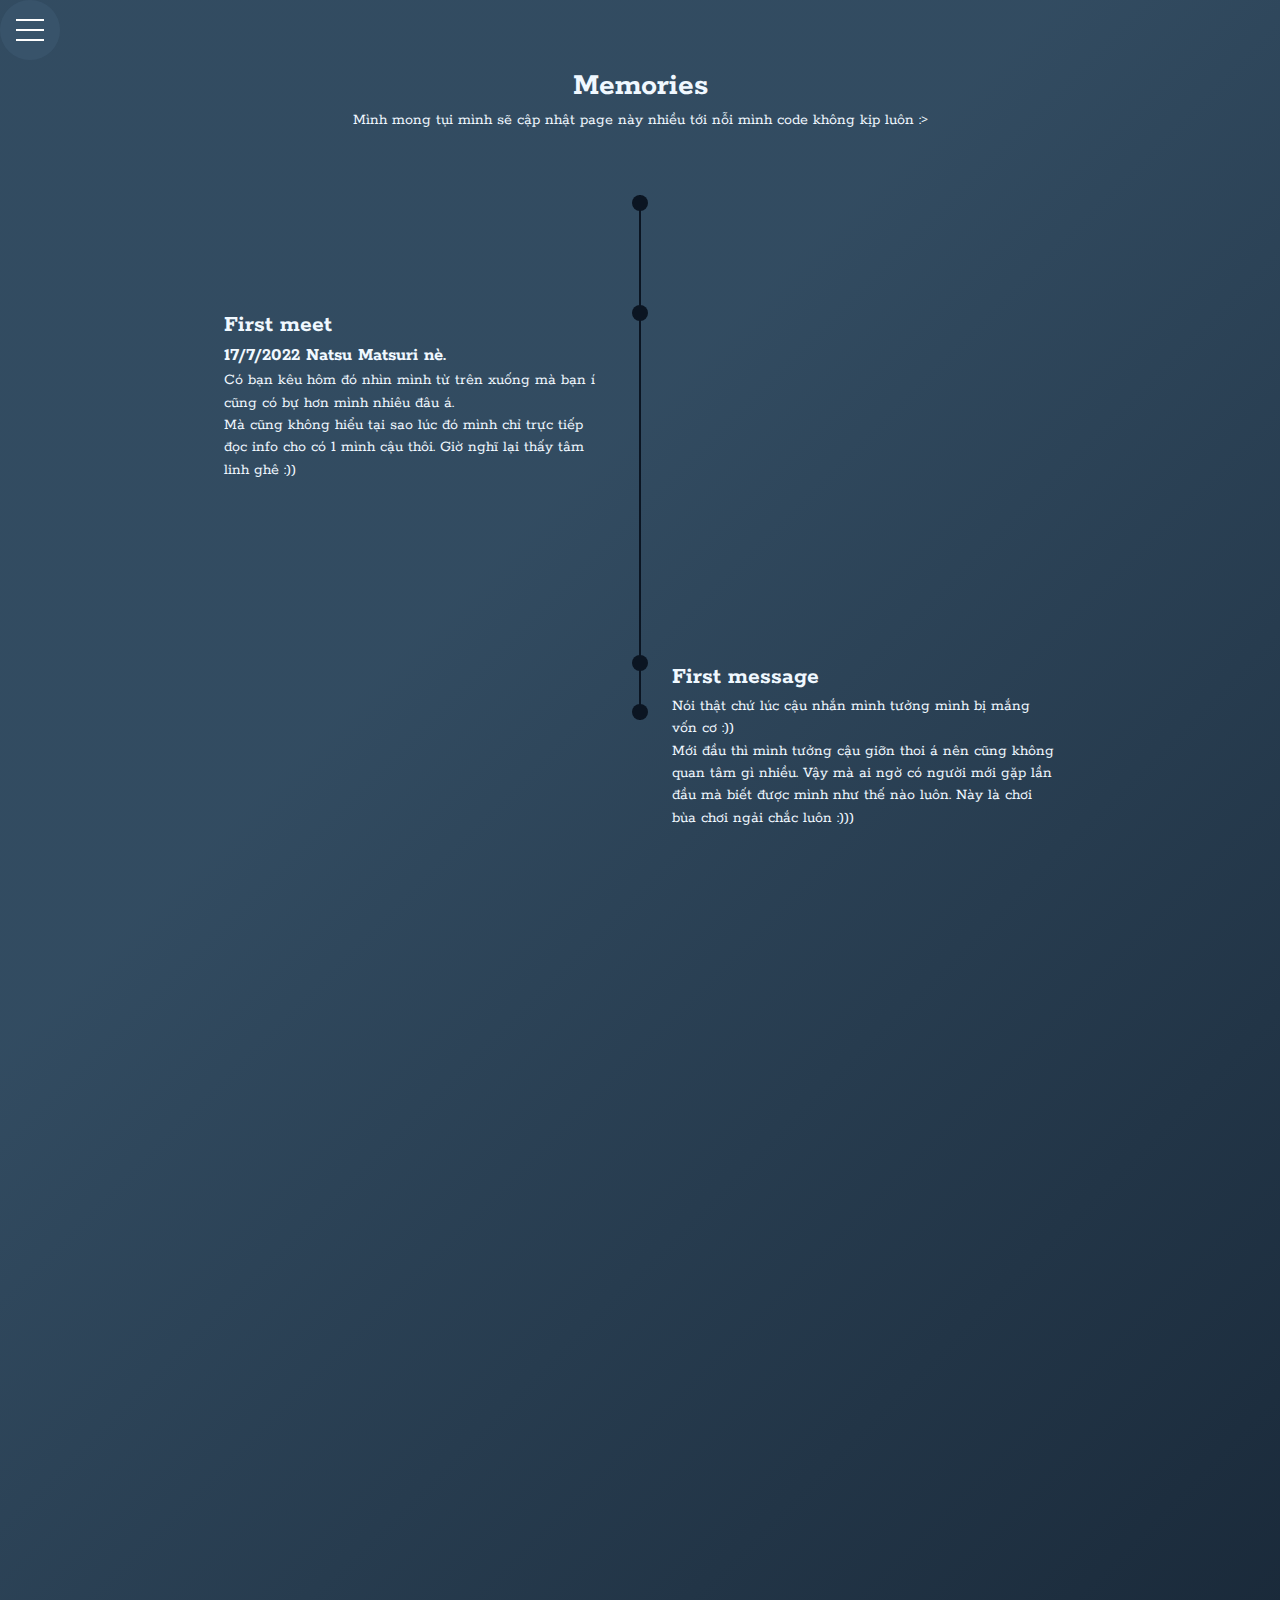
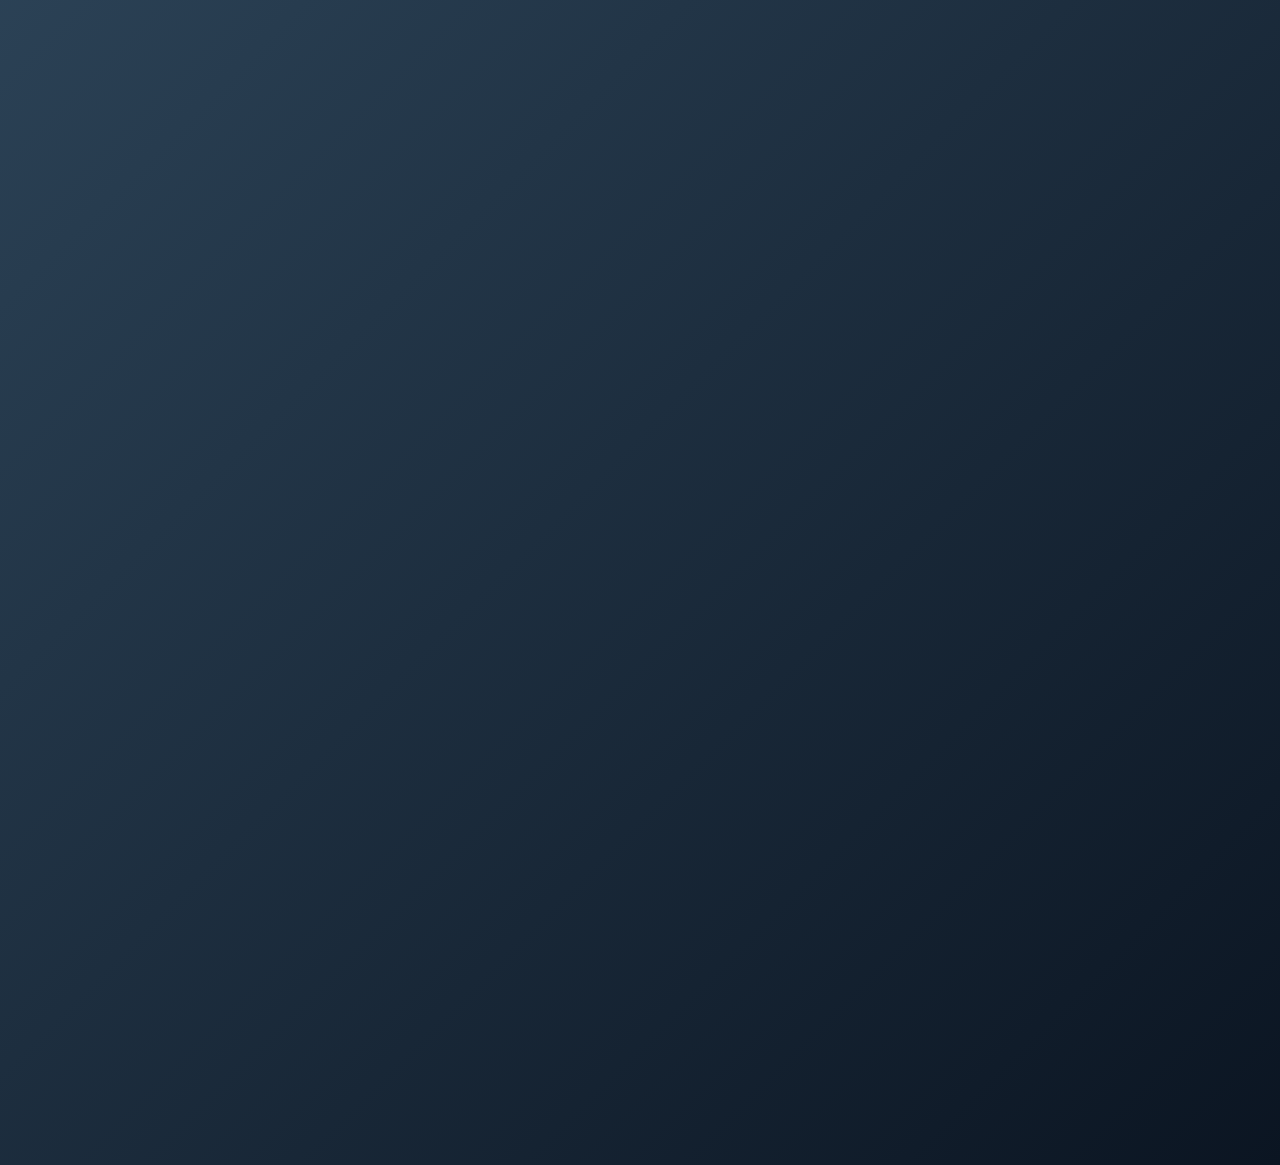
<file: memory.html>
<!DOCTYPE html>
<html lang="en">
<head>
    <meta charset="UTF-8">
    <meta http-equiv="X-UA-Compatible" content="IE=edge">
    <meta name="viewport" content="width=device-width, initial-scale=1.0">
    <!-- google font -->
    <link rel="preconnect" href="https://fonts.googleapis.com">
    <link rel="preconnect" href="https://fonts.gstatic.com" crossorigin>
    <link href="https://fonts.googleapis.com/css2?family=Pacifico&family=Rokkitt&display=swap" rel="stylesheet">
    <!-- css -->
    <link rel="stylesheet" href="./css/memory.css">
    <title>Memories</title>
</head>
<body>

    <div class="container">
        <div class="top-section">
            <h1>Memories</h1>
            <p>
                Mình mong tụi mình sẽ cập nhật page này nhiều tới nỗi mình code không kịp luôn :>
            </p>
        </div>

        <div class="timeline">
            <div class="line"></div>
            <div class="section-m">
                <div class="bead"></div>
                <div class="content">
                    <h2>First meet</h2>
                    <h3>17/7/2022 Natsu Matsuri nè.</h3>
                    <p>Có bạn kêu hôm đó nhìn mình từ trên xuống mà bạn í cũng có bự hơn mình nhiêu đâu á. <br>
                        Mà cũng không hiểu tại sao lúc đó mình chỉ trực tiếp đọc info cho có 1 mình cậu thôi.
                        Giờ nghĩ lại thấy tâm linh ghê :))
                    </p>
                </div>
            </div>

            <div class="section-m">
                <div class="bead"></div>
                <div class="content">
                    <h2>First message</h2>
                    <p>Nói thật chứ lúc cậu nhắn mình tưởng mình bị mắng vốn cơ :)) <br>
                        Mới đầu thì mình tưởng cậu giỡn thoi á nên cũng không quan tâm gì nhiều. 
                        Vậy mà ai ngờ có người mới gặp lần đầu mà biết được mình như thế nào luôn.
                        Này là chơi bùa chơi ngải chắc luôn :)))
                    </p>
                </div>
            </div>

            <div class="section-m">
                <div class="bead"></div>
                <div class="content">
                    <h2>First photo together</h2>
                    <img src="./img/f_m.jpg" alt="Aeon Tân Phú 2/10/22">
                    <p>Lúc này mình ngại quá nên có lúc cũng hông dám nhìn thẳng cậu nữa cơ :></p>
                </div>
            </div>

            <div class="section-m">
                <div class="bead"></div>
                <div class="content">
                    <h2>Confess_Demo :))</h2>
                    <h3>9/10/22</h3>
                    <p>Mình định là sẽ nói cậu hôm gặp mặt luôn hoặc là tối hôm đó về nhắn cậu. <br> 
                        Đúng như cậu đoán á mình thì thích lâu dài nên nếu mà yêu xa thì mình cũng hơi ngại. 
                        Mà tại vì hợp quá nếu bỏ lỡ thì tiếc nên mình quyết định nói luôn. <br>
                        Nhưng tại mình cũng hông biết nói sao nên nói là "thử" đó ạ chứ thật ra muốn quen thật ~.~
                    </u></p>
                </div>
            </div>

            <div class="section-m">
                <div class="bead"></div>
                <div class="content">
                    <h2>Official Confession</h2>
                    <h3>22/10/22</h3>
                    <p>Cuối cùng cũng có người chịu ký lại hợp đồng rùi nè <br>
                        ٩(*•͈ ꇴ •͈*)و ̑̑❀</p>
                </div>
            </div>

            <div class="section-m">
                <div class="bead"></div>
                <div class="content">
                    <h2>First time go to a movie</h2>
                    <h3>09/11/22</h3>
                    <img src="./img/f_mo.jpg" alt="Coi phim">
                    <p>Rạp đi đã qué trời luôn :> <br>
                    Mà mình nhát qué ạ ;__; Không có tấm hình nào đẹp luôn</p>
                </div>
            </div>

        </div>
    </div>

    <div class="menu-wrap">
        <input type="checkbox" class="toggler">
        <div class="hamburger"><div></div></div>
        <div class="menu">
          <div>
            <div>
              <ul>
                <li><a href="index.html">Home</a></li>
                <li><a href="our_goal.html">Our Goals</a></li>
                <li><a href="memory.html">Memories</a></li>
                <li><a href="me_to_you.html">From Me To You</a></li>
                <li><a href="you_to_me.html">From You Back To Me</a></li>
              </ul>
            </div>
          </div>
        </div>
    </div>


    <!-- js script -->
    <script src="./js/memory.js"></script>
</body>
</html>
</file>
<file: css/memory.css>
:root {
    --primary-color: #0b1522;
    --overlay-color: #39556cd9;
    --menu-speed: 0.75s;
}

* {
    margin: 0;
    padding: 0;
    box-sizing: border-box;
}

body{
    font-family: 'Rokkitt', serif;;
    margin: 0;
    padding: 0;
    line-height: 1.4;
    font-weight: 400;
    color: aliceblue;
    background-color:#0b1522;
    background-image: linear-gradient(315deg, #0b1522 0%, #39556cd9 74%);
}

/* MENU STYLES */
.menu-wrap {
    font-family: 'Pacifico', cursive;
    position: fixed;
    top: 0;
    left: 0;
    z-index: 1;
}
  
.menu-wrap .toggler {
    position: absolute;
    top: 0;
    left: 0;
    z-index: 2;
    cursor: pointer;
    width: 50px;
    height: 50px;
    opacity: 0;
}
  
.menu-wrap .hamburger {
    position: absolute;
    top: 0;
    left: 0;
    z-index: 1;
    width: 60px;
    height: 60px;
    padding: 1rem;
    background: var(--overlay-color);
    border-radius: 30px;
    display: flex;
    align-items: center;
    justify-content: center;
}
  
/* Hamburger Line */
.menu-wrap .hamburger > div {
    position: relative;
    flex: none;
    width: 100%;
    height: 2px;
    background: #fff;
    display: flex;
    align-items: center;
    justify-content: center;
    transition: all 0.4s ease;
}

/* Hamburger Lines - Top & Bottom */
.menu-wrap .hamburger > div::before,
.menu-wrap .hamburger > div::after {
    content: '';
    position: absolute;
    z-index: 1;
    top: -10px;
    width: 100%;
    height: 2px;
    background: inherit;
}
  
/* Moves Line Down */
.menu-wrap .hamburger > div::after {
    top: 10px;
}
  
/* Toggler Animation */
.menu-wrap .toggler:checked + .hamburger > div {
    transform: rotate(135deg);
}
  
/* Turns Lines Into X */
.menu-wrap .toggler:checked + .hamburger > div:before,
.menu-wrap .toggler:checked + .hamburger > div:after {
    top: 0;
    transform: rotate(90deg);
}
  
/* Rotate On Hover When Checked */
.menu-wrap .toggler:checked:hover + .hamburger > div {
    transform: rotate(225deg);
}
  
/* Show Menu */
.menu-wrap .toggler:checked ~ .menu {
    visibility: visible;
}
  
.menu-wrap .toggler:checked ~ .menu > div {
    transform: scale(1);
    transition-duration: var(--menu-speed);
}
  
.menu-wrap .toggler:checked ~ .menu > div > div {
    opacity: 1;
    transition:  opacity 0.4s ease 0.4s;
}
  
.menu-wrap .menu {
    position: fixed;
    top: 0;
    left: 0;
    width: 100%;
    height: 100%;
    visibility: hidden;
    overflow: hidden;
    display: flex;
    align-items: center;
    justify-content: center;
}
  
.menu-wrap .menu > div {
    background: var(--primary-color);
    border-radius: 50%;
    width: 200vw;
    height: 200vw;
    display: flex;
    flex: none;
    align-items: center;
    justify-content: center;
    transform: scale(0);
    transition: all 0.4s ease;
}
  
.menu-wrap .menu > div > div {
    text-align: center;
    max-width: 90vw;
    max-height: 100vh;
    opacity: 0;
    transition: opacity 0.4s ease;
}
  
.menu-wrap .menu > div > div > ul > li {
    list-style: none;
    color: #fff;
    font-size: 1.5rem;
    padding: 1rem;
}
  
.menu-wrap .menu > div > div > ul > li > a {
    color: inherit;
    text-decoration: none;
    transition: color 0.4s ease;
}
  
  
.container {
    max-width: 960px;
    margin: auto;
    overflow: hidden;
    padding: 0 3rem;
}

.top-section{
    text-align: center;
    padding: 4rem 0;
    max-width: 600px;
    margin: 0 auto;
}

.timeline{
    position: relative;
    min-height: 150px;
}

.line{
    position: absolute;
    z-index: 2;
    left: calc(50% - 1px);
    width: 2px;
    top: -50px;
    bottom: -50px;
    background-color: var(--primary-color);
    display: none;
}

.line::before,
.line::after{
    position: absolute;
    display: block;
    content: '';
    height: 1rem;
    width: 1rem;
    border-radius: 50%;
    background-color: var(--primary-color);
    left: 50%;
    transform: translateX(-50%);
}

.line::after{
    bottom: 0;
}

.section-m{
    display: flex;
    opacity: 0;
    transform: translateX(-100%);
    transition: 600ms ease;
    position: relative;
    z-index: 1;
    margin: 50px 0;
    padding: 1rem;
    border-radius: 1rem;
    align-items: center;
    min-height: 300px;
}

.section-m:nth-child(odd){
    flex-direction: row-reverse;
    transform: translateX(100%);
}

.bead{
    position: absolute;
    display: block;
    height: 1rem;
    width: 1rem;
    border-radius: 50%;
    background-color: var(--primary-color);
    left: 50%;
    top: 20%;
    transform: translateX(-50%);
}

.content{
    width: calc(50% - 2rem);
}

img {
    border: 1px solid #ddd;
    border-radius: 4px;
    padding: 5px;
    width: calc(100% - 1rem);
}
  

.show-me:nth-child(n){
    transform: none;
    opacity: 1;
}
</file>
